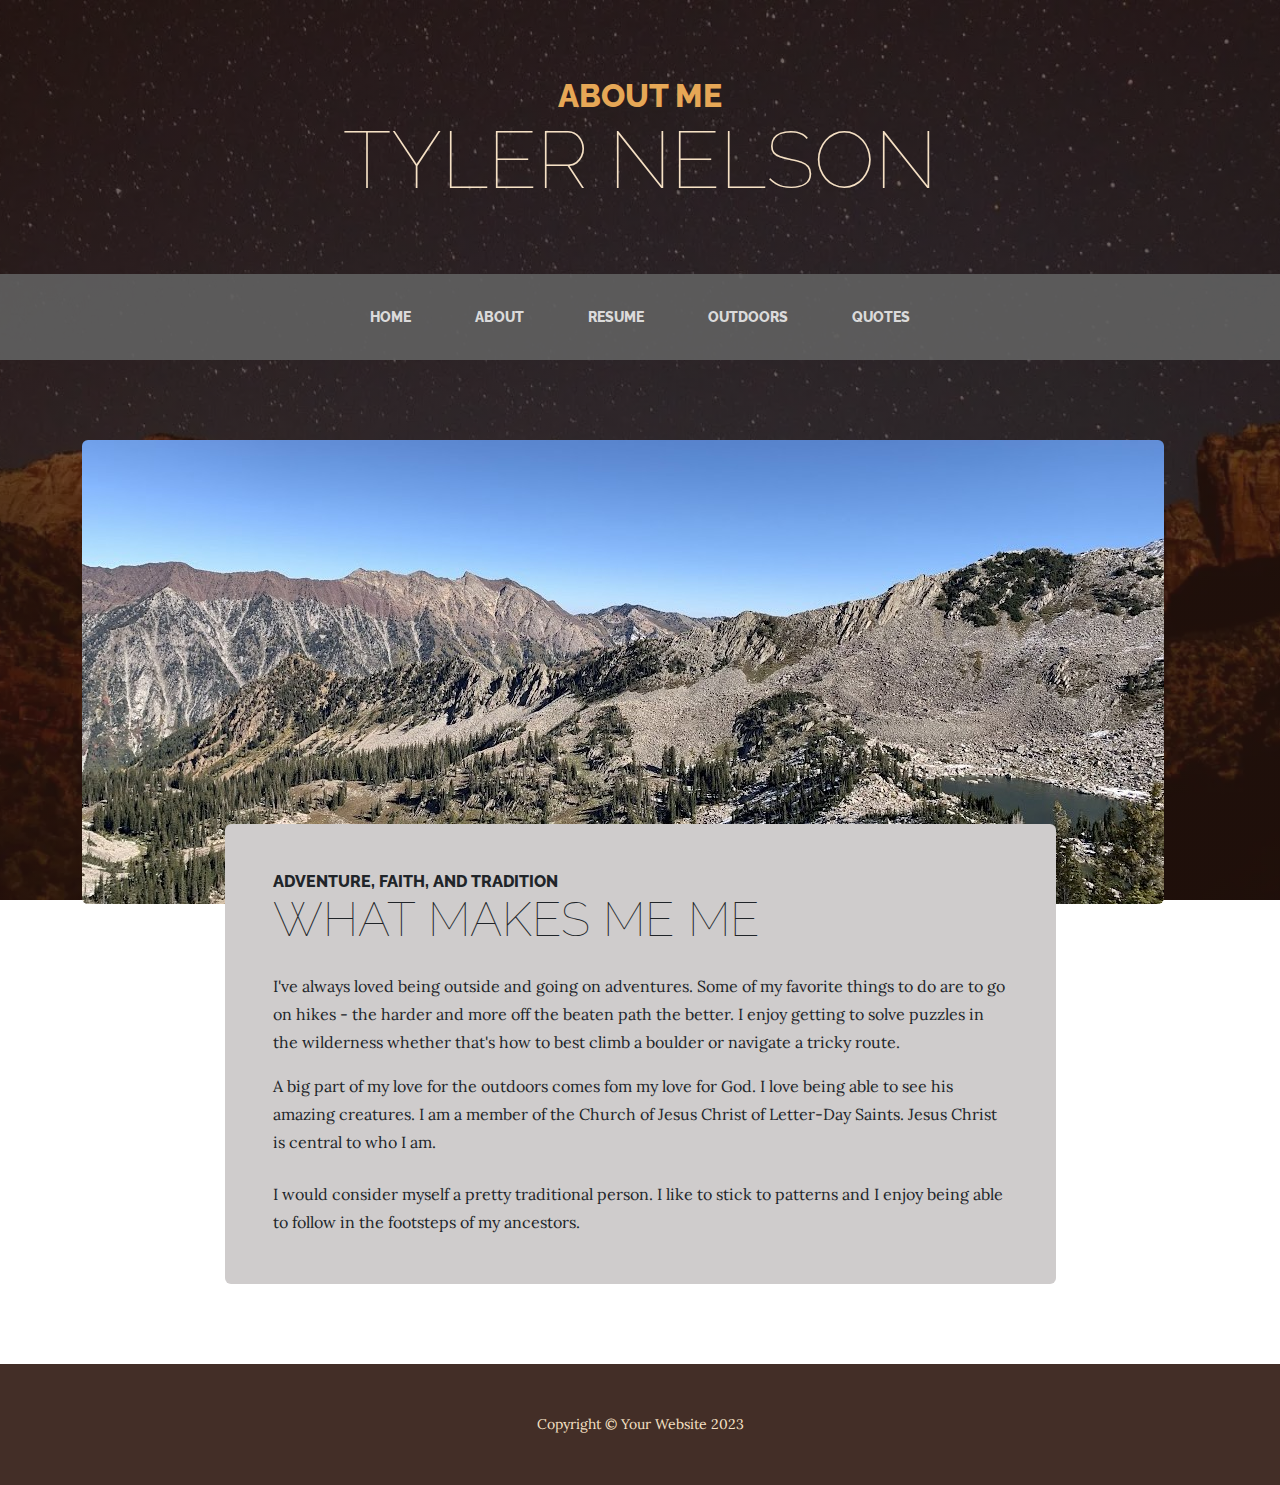
<file: about.html>
<!DOCTYPE html>
<html lang="en">
    <head>
        <meta charset="utf-8" />
        <meta name="viewport" content="width=device-width, initial-scale=1, shrink-to-fit=no" />
        <meta name="description" content="" />
        <meta name="author" content="" />
        <title>About - Tyler Nelson</title>
        <link rel="icon" type="image/x-icon" href="assets/favicon.ico" />
        <!-- Google fonts-->
        <link href="https://fonts.googleapis.com/css?family=Raleway:100,100i,200,200i,300,300i,400,400i,500,500i,600,600i,700,700i,800,800i,900,900i" rel="stylesheet" />
        <link href="https://fonts.googleapis.com/css?family=Lora:400,400i,700,700i" rel="stylesheet" />
        <!-- Core theme CSS (includes Bootstrap)-->
        <link href="css/styles.css" rel="stylesheet" />
    </head>
    <body>
        <header>
            <h1 class="site-heading text-center text-faded d-none d-lg-block">
                <span class="site-heading-upper text-primary mb-3">About Me</span>
                <span class="site-heading-lower">Tyler Nelson</span>
            </h1>
        </header>
        <!-- Navigation-->
        <nav class="navbar navbar-expand-lg navbar-dark py-lg-4" id="mainNav">
            <div class="container">
                <a class="navbar-brand text-uppercase fw-bold d-lg-none" href="index.html">Tyler Nelson</a>
                <button class="navbar-toggler" type="button" data-bs-toggle="collapse" data-bs-target="#navbarSupportedContent" aria-controls="navbarSupportedContent" aria-expanded="false" aria-label="Toggle navigation"><span class="navbar-toggler-icon"></span></button>
                <div class="collapse navbar-collapse" id="navbarSupportedContent">
                    <ul class="navbar-nav mx-auto">
                        <li class="nav-item px-lg-4"><a class="nav-link text-uppercase" href="index.html">Home</a></li>
                        <li class="nav-item px-lg-4"><a class="nav-link text-uppercase" href="about.html">About</a></li>
						<li class="nav-item px-lg-4"><a class="nav-link text-uppercase" href="resume.html">Resume</a></li>
                        <li class="nav-item px-lg-4"><a class="nav-link text-uppercase" href="outdoors.html">Outdoors</a></li>
                        <li class="nav-item px-lg-4"><a class="nav-link text-uppercase" href="quotes.html">Quotes</a></li>
                    </ul>
                </div>
            </div>
        </nav>
        <section class="page-section about-heading">
            <div class="container">
                <img class="img-fluid rounded about-heading-img mb-3 mb-lg-0" src="assets/img/lakes.jpg" alt="..." />
                <div class="about-heading-content">
                    <div class="row">
                        <div class="col-xl-9 col-lg-10 mx-auto">
                            <div class="bg-faded rounded p-5">
                                <h2 class="section-heading mb-4">
                                    <span class="section-heading-upper">Adventure, Faith, and Tradition</span>
                                    <span class="section-heading-lower">What Makes Me Me</span>
                                </h2>
                                <p>I've always loved being outside and going on adventures. Some of my favorite things to do are to go on hikes - the harder and more off the beaten path the better. I enjoy getting to solve puzzles in the wilderness whether that's how to best climb a boulder or navigate a tricky route.</p>
                                <p class="mb-0">
                                    A big part of my love for the outdoors comes fom my love for God. I love being able to see his amazing creatures. I am a member of the Church of Jesus Christ of Letter-Day Saints. Jesus Christ is central to who I am.
                                </p><br>
								<p class="mb-0">
									I would consider myself a pretty traditional person. I like to stick to patterns and I enjoy being able to follow in the footsteps of my ancestors.
								</p>
                            </div>
                        </div>
                    </div>
                </div>
            </div>
        </section>
        <footer class="footer text-faded text-center py-5">
            <div class="container"><p class="m-0 small">Copyright &copy; Your Website 2023</p></div>
        </footer>
        <!-- Bootstrap core JS-->
        <script src="https://cdn.jsdelivr.net/npm/bootstrap@5.2.3/dist/js/bootstrap.bundle.min.js"></script>
        <!-- Core theme JS-->
        <script src="js/scripts.js"></script>
    </body>
</html>
</file>
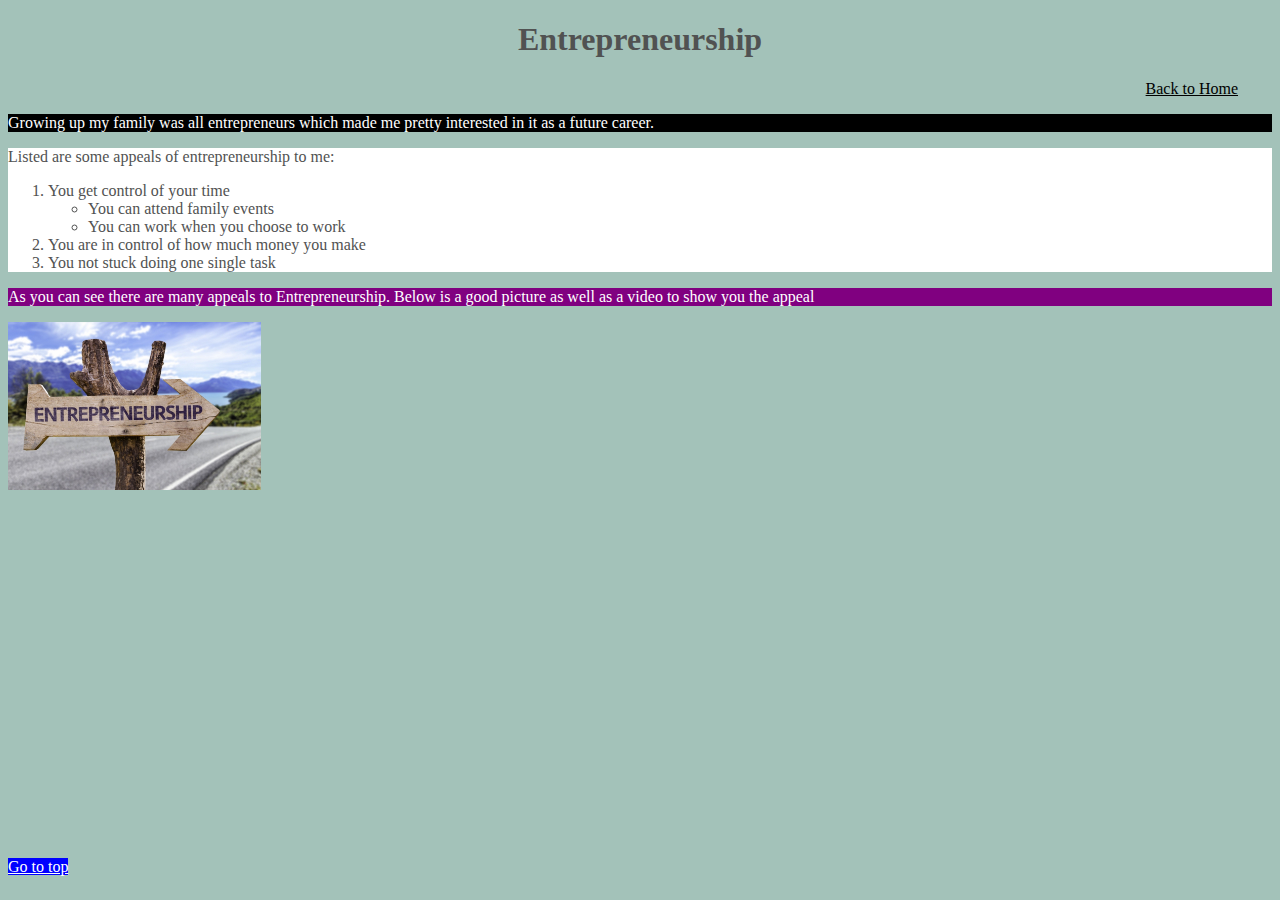
<file: entrepreneurship.html>
<!DOCTYPE html>
<html lang="en">
    <head>
        <meta charset="utf-8" />
        <meta name="viewport" content="width=device-width, initial-scale=1, shrink-to-fit=no" />
        <title>Entrepreneurship - Tyler Nelson</title>
        <link href="css/myStyles.css" rel="stylesheet" />
    </head>
    <body>
		
        <h1 id="top">
			Entrepreneurship
		</h1>
		<a href="index.html" class="navbar">Back to Home</a>
		<div class="div-1">
			<p>Growing up my family was all entrepreneurs which made me pretty interested in it as a future career.</p>
		</div>
		<div class="div-2">
			<p>Listed are some appeals of entrepreneurship to me:</p>
			<ol>
				<li>You get control of your time</li>
					<ul>
						<li>You can attend family events</li>
						<li>You can work when you choose to work</li>
					</ul>
				<li>You are in control of how much money you make</li>
				<li>You not stuck doing one single task</li>
			</ol>
		</div>
		<div class="div-3">
			<p>As you can see there are many appeals to Entrepreneurship. Below is a good picture as well as a video to show you the appeal</p>
		</div>

		<img src="assets/img/arrow.jpeg" width="20%" height="20%">
		<br>
		<iframe width="640" height="360" src="https://www.youtube.com/embed/Xcsp0486olY" title="What is Entrepreneurship" frameborder="0" allow="accelerometer; autoplay; clipboard-write; encrypted-media; gyroscope; picture-in-picture; web-share" allowfullscreen class="video"></iframe>


		<!-- Tableau Embed Code -->
		<div class='tableauPlaceholder' id='viz1702432512189' style='position: relative'>
			<noscript>
				<a href='https:&#47;&#47;www.tableau.com&#47;blog&#47;8-most-favorited-data-visualizations-tableau-public'>
					<img alt='viz_ ' src='https:&#47;&#47;public.tableau.com&#47;static&#47;images&#47;Sa&#47;SampleSuperstore-SalesPerformance&#47;viz_&#47;1_rss.png' style='border: none' />
				</a>
			</noscript>
			<object class='tableauViz'  style='display:none;'>
				<param name='host_url' value='https%3A%2F%2Fpublic.tableau.com%2F' /> 
				<param name='embed_code_version' value='3' /> <param name='site_root' value='' />
				<param name='name' value='SampleSuperstore-SalesPerformance&#47;viz_' />
				<param name='tabs' value='no' /><param name='toolbar' value='yes' />
				<param name='static_image' value='https:&#47;&#47;public.tableau.com&#47;static&#47;images&#47;Sa&#47;SampleSuperstore-SalesPerformance&#47;viz_&#47;1.png' /> 
				<param name='animate_transition' value='yes' /><param name='display_static_image' value='yes' />
				<param name='display_spinner' value='yes' />
				<param name='display_overlay' value='yes' /><param name='display_count' value='yes' />
				<param name='language' value='en-US' />
			</object>
		</div>                
		<script type='text/javascript'>                    
			var divElement = document.getElementById('viz1702432512189');                    
			var vizElement = divElement.getElementsByTagName('object')[0];                    
			vizElement.style.width='1300px';vizElement.style.height='1877px';                    
			var scriptElement = document.createElement('script');                    
			scriptElement.src = 'https://public.tableau.com/javascripts/api/viz_v1.js';                    
			vizElement.parentNode.insertBefore(scriptElement, vizElement);                
		</script>
		<a href="#top" class="anchor">Go to top</a>
    </body>
</html>
</file>
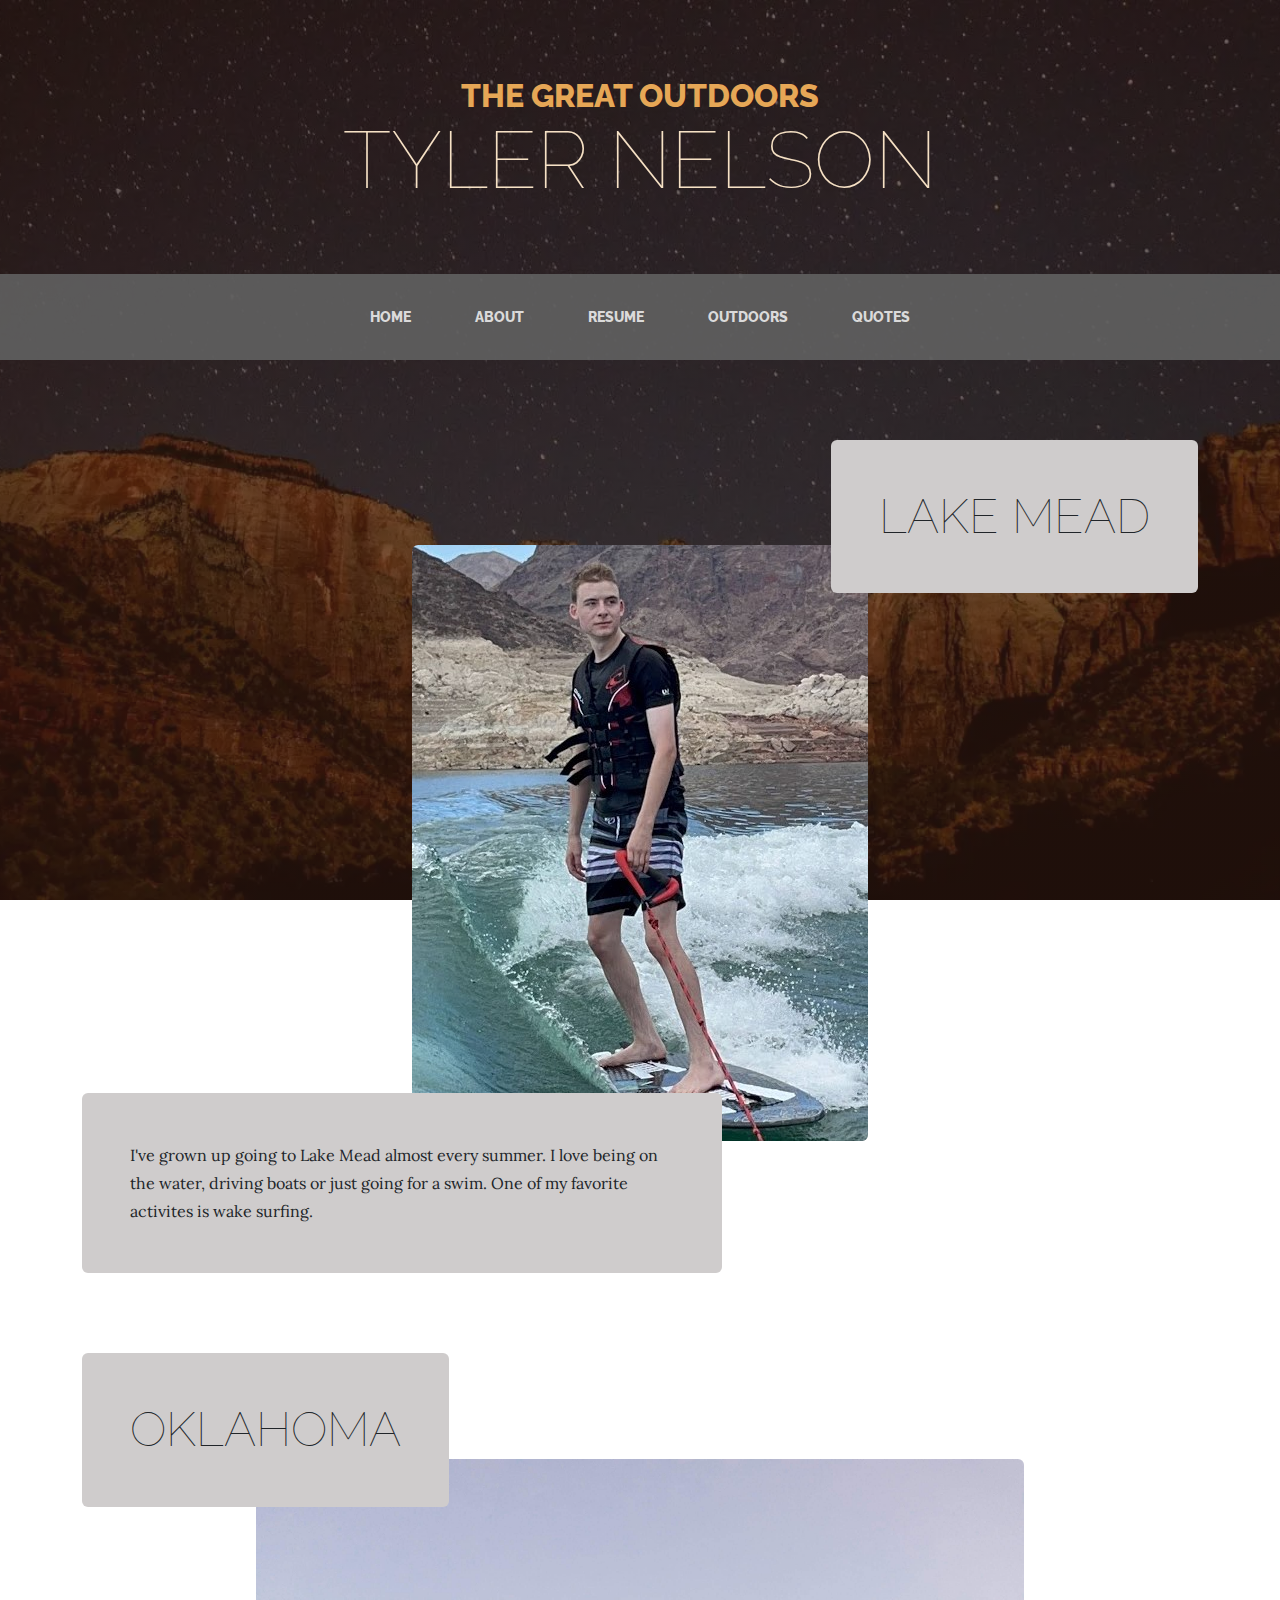
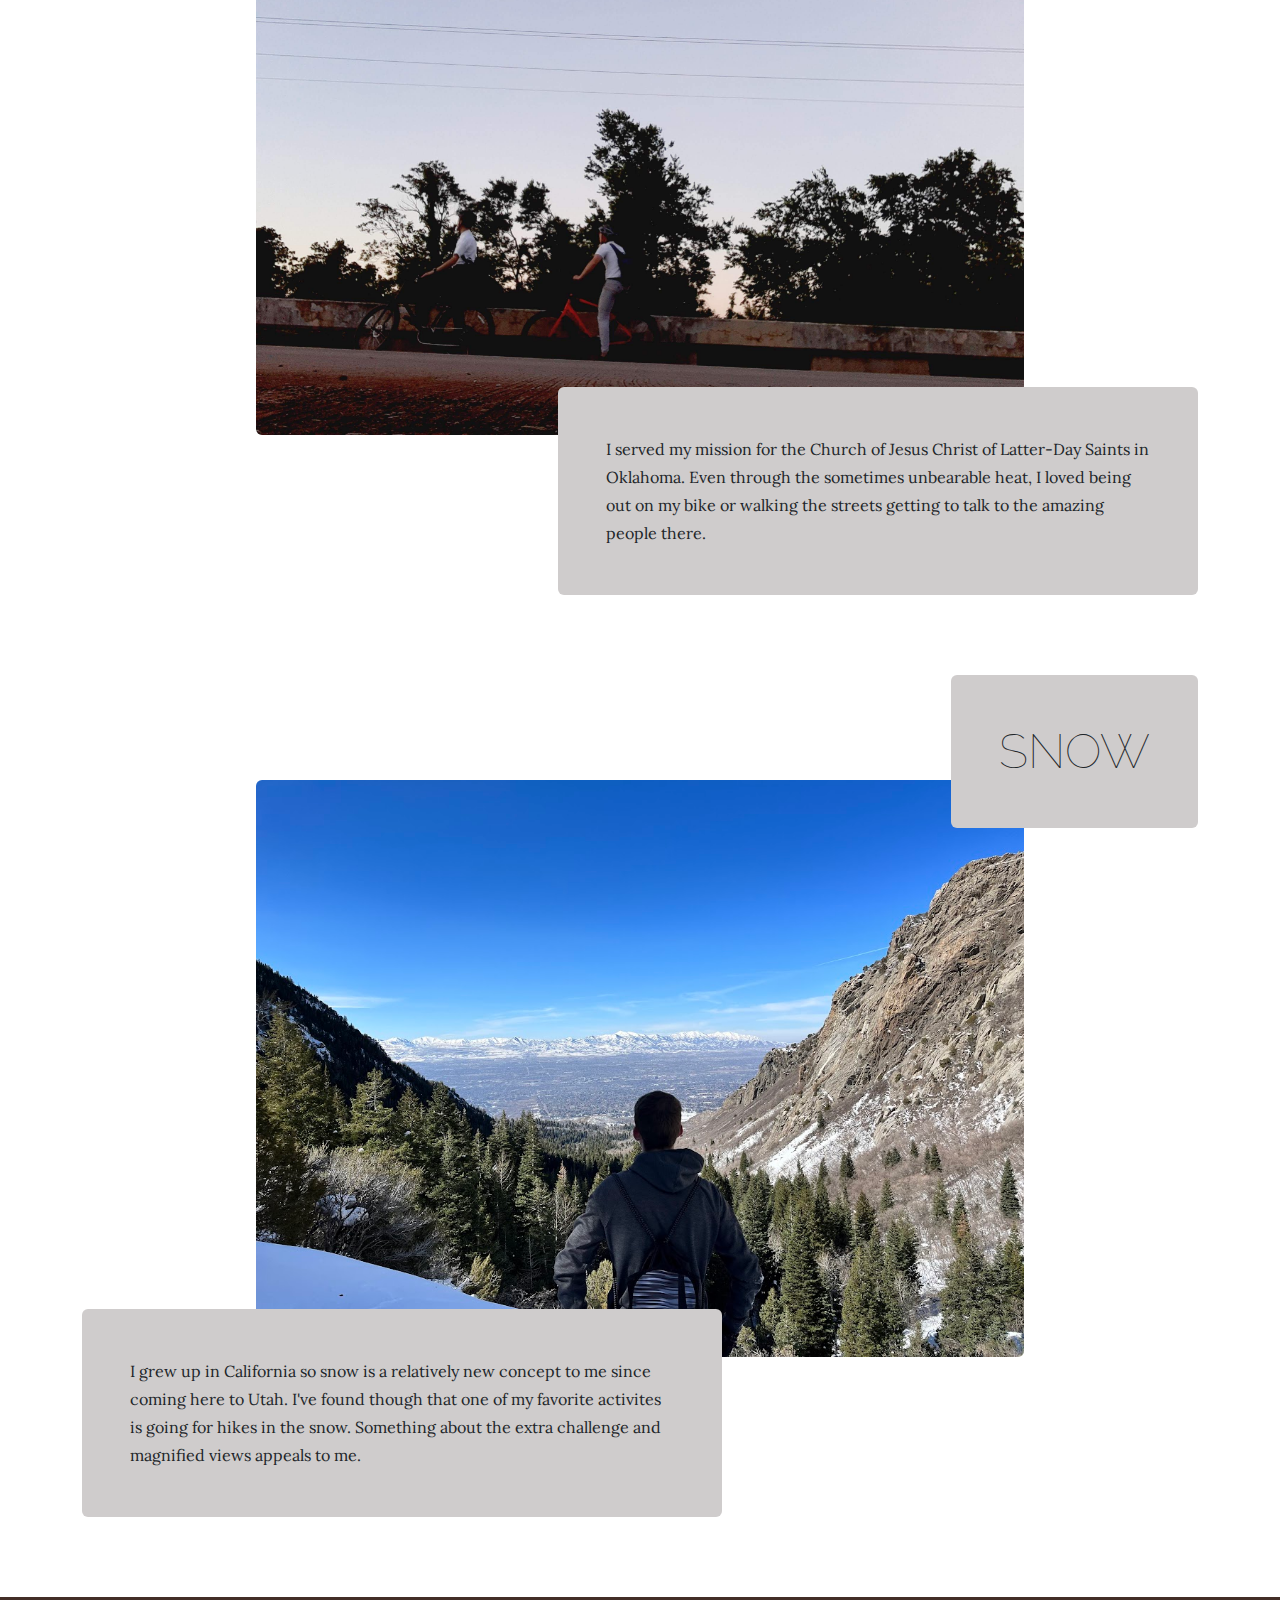
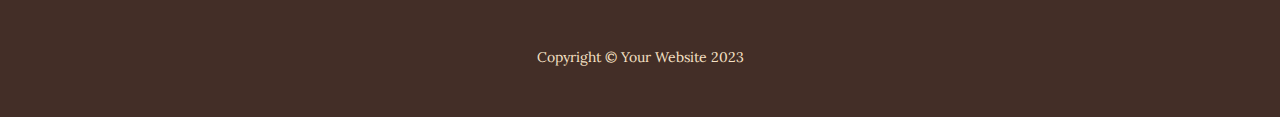
<file: outdoors.html>
<!DOCTYPE html>
<html lang="en">
    <head>
        <meta charset="utf-8" />
        <meta name="viewport" content="width=device-width, initial-scale=1, shrink-to-fit=no" />
        <meta name="description" content="" />
        <meta name="author" content="" />
        <title>Outdoors - Tyler Nelson</title>
        <link rel="icon" type="image/x-icon" href="assets/favicon.ico" />
        <!-- Google fonts-->
        <link href="https://fonts.googleapis.com/css?family=Raleway:100,100i,200,200i,300,300i,400,400i,500,500i,600,600i,700,700i,800,800i,900,900i" rel="stylesheet" />
        <link href="https://fonts.googleapis.com/css?family=Lora:400,400i,700,700i" rel="stylesheet" />
        <!-- Core theme CSS (includes Bootstrap)-->
        <link href="css/styles.css" rel="stylesheet" />
    </head>
    <body>
        <header>
            <h1 class="site-heading text-center text-faded d-none d-lg-block">
                <span class="site-heading-upper text-primary mb-3">The Great Outdoors</span>
                <span class="site-heading-lower">Tyler Nelson</span>
            </h1>
        </header>
        <!-- Navigation-->
        <nav class="navbar navbar-expand-lg navbar-dark py-lg-4" id="mainNav">
            <div class="container">
                <a class="navbar-brand text-uppercase fw-bold d-lg-none" href="index.html">Tyler Nelson</a>
                <button class="navbar-toggler" type="button" data-bs-toggle="collapse" data-bs-target="#navbarSupportedContent" aria-controls="navbarSupportedContent" aria-expanded="false" aria-label="Toggle navigation"><span class="navbar-toggler-icon"></span></button>
                <div class="collapse navbar-collapse" id="navbarSupportedContent">
                    <ul class="navbar-nav mx-auto">
                        <li class="nav-item px-lg-4"><a class="nav-link text-uppercase" href="index.html">Home</a></li>
                        <li class="nav-item px-lg-4"><a class="nav-link text-uppercase" href="about.html">About</a></li>
						<li class="nav-item px-lg-4"><a class="nav-link text-uppercase" href="resume.html">Resume</a></li>
                        <li class="nav-item px-lg-4"><a class="nav-link text-uppercase" href="outdoors.html">Outdoors</a></li>
                        <li class="nav-item px-lg-4"><a class="nav-link text-uppercase" href="quotes.html">Quotes</a></li>
                    </ul>
                </div>
            </div>
        </nav>
        <section class="page-section">
            <div class="container">
                <div class="product-item">
                    <div class="product-item-title d-flex">
                        <div class="bg-faded p-5 d-flex ms-auto rounded">
                            <h2 class="section-heading mb-0">
  
                                <span class="section-heading-lower">Lake Mead</span>
                            </h2>
                        </div>
                    </div>
                    <img class="product-item-img mx-auto d-flex rounded img-fluid mb-3 mb-lg-0" src="assets/img/surfing.jpg" alt="..." />
                    <div class="product-item-description d-flex me-auto">
                        <div class="bg-faded p-5 rounded"><p class="mb-0">I've grown up going to Lake Mead almost every summer. I love being on the water, driving boats or just going for a swim. One of my favorite activites is wake surfing.</p></div>
                    </div>
                </div>
            </div>
        </section>
        <section class="page-section">
            <div class="container">
                <div class="product-item">
                    <div class="product-item-title d-flex">
                        <div class="bg-faded p-5 d-flex me-auto rounded">
                            <h2 class="section-heading mb-0">
                                <span class="section-heading-lower">Oklahoma</span>
                            </h2>
                        </div>
                    </div>
                    <img class="product-item-img mx-auto d-flex rounded img-fluid mb-3 mb-lg-0" src="assets/img/20220527_203656.jpg" alt="..." />
                    <div class="product-item-description d-flex ms-auto">
                        <div class="bg-faded p-5 rounded"><p class="mb-0">I served my mission for the Church of Jesus Christ of Latter-Day Saints in Oklahoma. Even through the sometimes unbearable heat, I loved being out on my bike or walking the streets getting to talk to the amazing people there.</p></div>
                    </div>
                </div>
            </div>
        </section>
        <section class="page-section">
            <div class="container">
                <div class="product-item">
                    <div class="product-item-title d-flex">
                        <div class="bg-faded p-5 d-flex ms-auto rounded">
                            <h2 class="section-heading mb-0">
                                <span class="section-heading-lower">Snow</span>
                            </h2>
                        </div>
                    </div>
                    <img class="product-item-img mx-auto d-flex rounded img-fluid mb-3 mb-lg-0" src="assets/img/hike.jpg" alt="..." />
                    <div class="product-item-description d-flex me-auto">
                        <div class="bg-faded p-5 rounded"><p class="mb-0">I grew up in California so snow is a relatively new concept to me since coming here to Utah. I've found though that one of my favorite activites is going for hikes in the snow. Something about the extra challenge and magnified views appeals to me.</p></div>
                    </div>
                </div>
            </div>
        </section>
        <footer class="footer text-faded text-center py-5">
            <div class="container"><p class="m-0 small">Copyright &copy; Your Website 2023</p></div>
        </footer>
        <!-- Bootstrap core JS-->
        <script src="https://cdn.jsdelivr.net/npm/bootstrap@5.2.3/dist/js/bootstrap.bundle.min.js"></script>
        <!-- Core theme JS-->
        <script src="js/scripts.js"></script>
    </body>
</html>
</file>
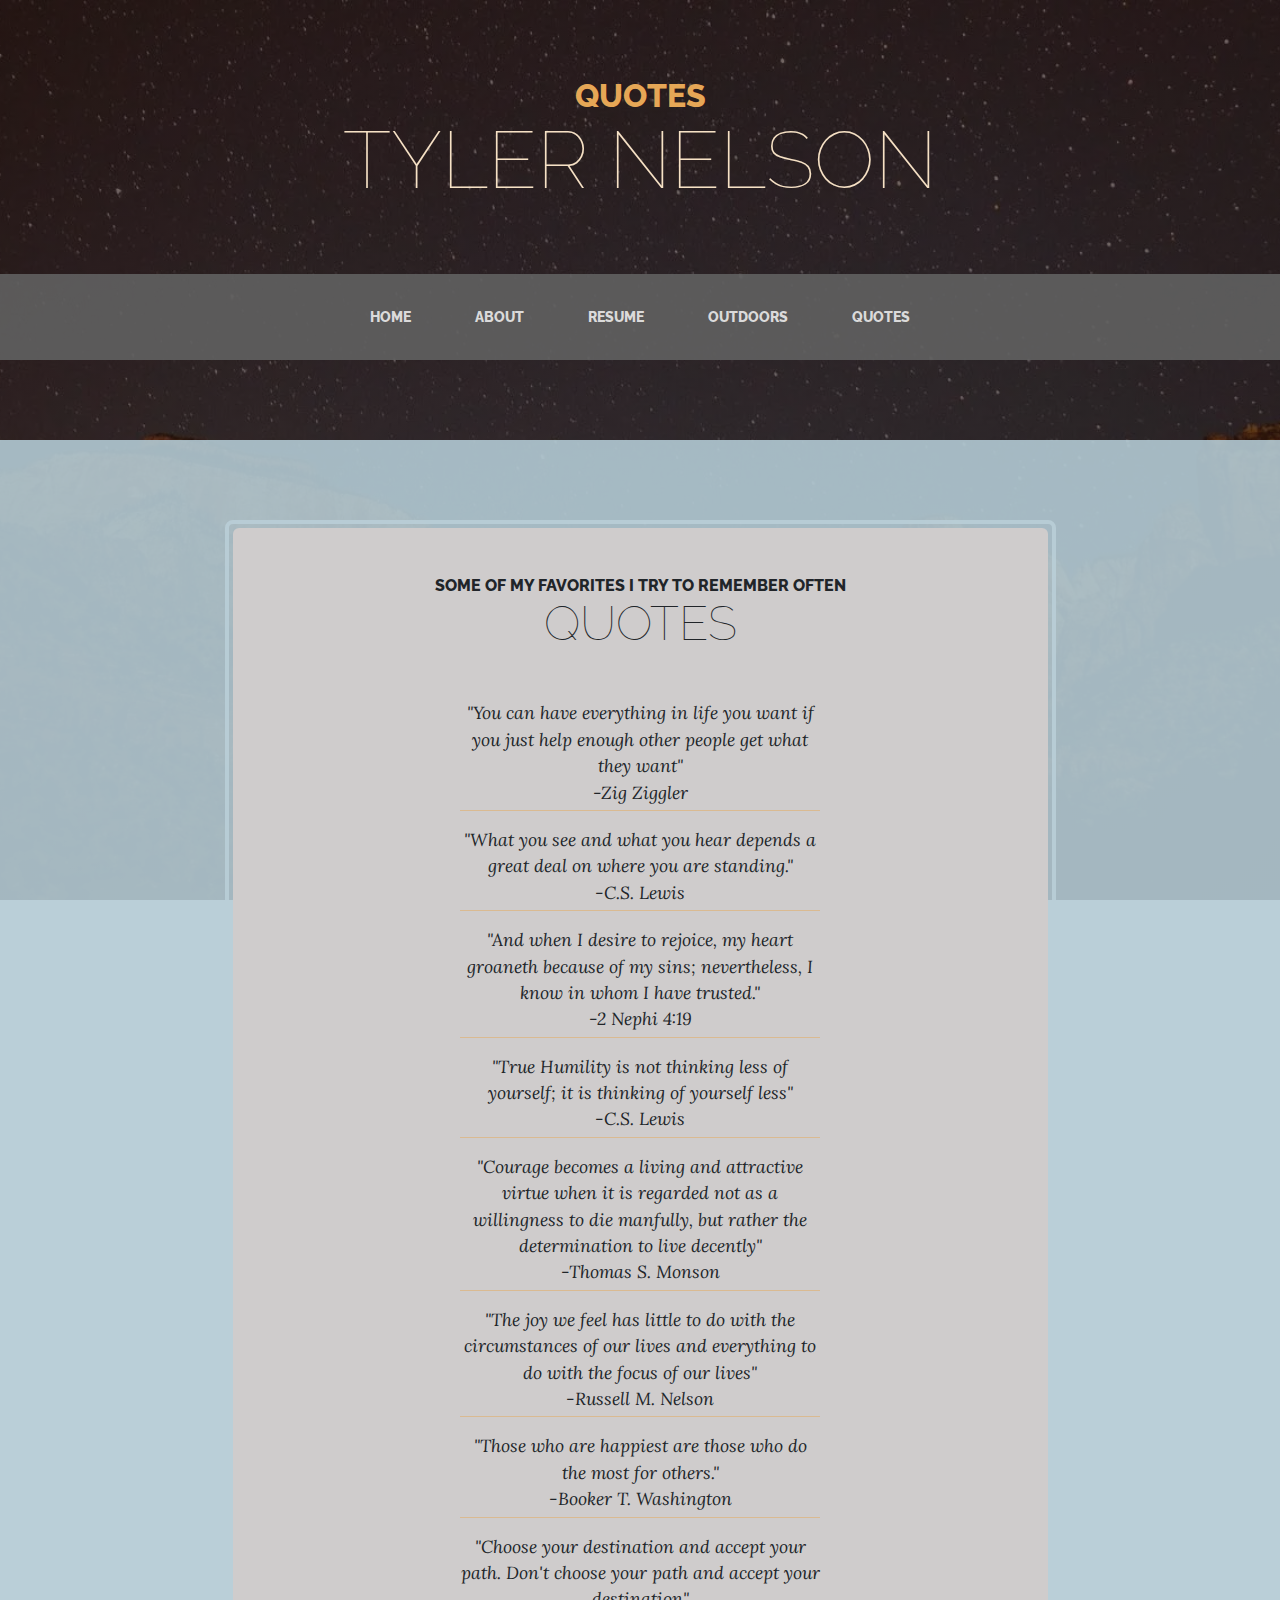
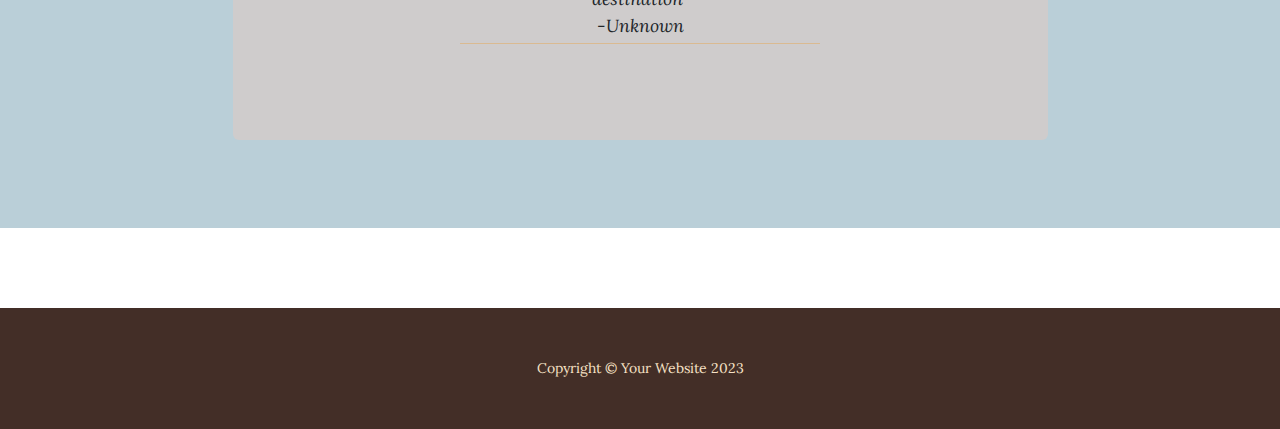
<file: quotes.html>
<!DOCTYPE html>
<html lang="en">
    <head>
        <meta charset="utf-8" />
        <meta name="viewport" content="width=device-width, initial-scale=1, shrink-to-fit=no" />
        <meta name="description" content="" />
        <meta name="author" content="" />
        <title>Quotes - Tyler Nelson</title>
        <link rel="icon" type="image/x-icon" href="assets/favicon.ico" />
        <!-- Google fonts-->
        <link href="https://fonts.googleapis.com/css?family=Raleway:100,100i,200,200i,300,300i,400,400i,500,500i,600,600i,700,700i,800,800i,900,900i" rel="stylesheet" />
        <link href="https://fonts.googleapis.com/css?family=Lora:400,400i,700,700i" rel="stylesheet" />
        <!-- Core theme CSS (includes Bootstrap)-->
        <link href="css/styles.css" rel="stylesheet" />
    </head>
    <body>
        <header>
            <h1 class="site-heading text-center text-faded d-none d-lg-block">
                <span class="site-heading-upper text-primary mb-3">Quotes</span>
                <span class="site-heading-lower">Tyler Nelson</span>
            </h1>
        </header>
        <!-- Navigation-->
        <nav class="navbar navbar-expand-lg navbar-dark py-lg-4" id="mainNav">
            <div class="container">
                <a class="navbar-brand text-uppercase fw-bold d-lg-none" href="index.html">Tyler Nelson</a>
                <button class="navbar-toggler" type="button" data-bs-toggle="collapse" data-bs-target="#navbarSupportedContent" aria-controls="navbarSupportedContent" aria-expanded="false" aria-label="Toggle navigation"><span class="navbar-toggler-icon"></span></button>
                <div class="collapse navbar-collapse" id="navbarSupportedContent">
                    <ul class="navbar-nav mx-auto">
                        <li class="nav-item px-lg-4"><a class="nav-link text-uppercase" href="index.html">Home</a></li>
                        <li class="nav-item px-lg-4"><a class="nav-link text-uppercase" href="about.html">About</a></li>
						<li class="nav-item px-lg-4"><a class="nav-link text-uppercase" href="resume.html">Resume</a></li>
                        <li class="nav-item px-lg-4"><a class="nav-link text-uppercase" href="outdoors.html">Outdoors</a></li>
                        <li class="nav-item px-lg-4"><a class="nav-link text-uppercase" href="quotes.html">Quotes</a></li>
                    </ul>
                </div>
            </div>
        </nav>
        <section class="page-section cta">
            <div class="container">
                <div class="row">
                    <div class="col-xl-9 mx-auto">
                        <div class="cta-inner bg-faded text-center rounded">
                            <h2 class="section-heading mb-5">
                                <span class="section-heading-upper">Some of my Favorites I try to Remember Often</span>
                                <span class="section-heading-lower">Quotes</span>
                            </h2>
                            <ul class="list-unstyled list-hours mb-5 text-left mx-auto">
                                <li class="list-unstyled-item list-hours-item d-flex">
                                    "You can have everything in life you want if you just help enough other people get what they want"<br>-Zig Ziggler
                                </li>
                                <li class="list-unstyled-item list-hours-item d-flex">
                                    "What you see and what you hear depends a great deal on where you are standing."<br>-C.S. Lewis
                                </li>
                                <li class="list-unstyled-item list-hours-item d-flex">
                                    "And when I desire to rejoice, my heart groaneth because of my sins; nevertheless, I know in whom I have trusted."<br>-2 Nephi 4:19
                                </li>
                                <li class="list-unstyled-item list-hours-item d-flex">
                                    "True Humility is not thinking less of yourself; it is thinking of yourself less"<br>-C.S. Lewis
                                </li>
                                <li class="list-unstyled-item list-hours-item d-flex">
                                    "Courage becomes a living and attractive virtue when it is regarded not as a willingness to die manfully, but rather the determination to live decently"<br>-Thomas S. Monson
                                </li>
                                <li class="list-unstyled-item list-hours-item d-flex">
                                    "The joy we feel has little to do with the circumstances of our lives and everything to do with the focus of our lives"<br>-Russell M. Nelson
                                </li>
                                <li class="list-unstyled-item list-hours-item d-flex">
                                    "Those who are happiest are those who do the most for others."<br>-Booker T. Washington
                                </li>
								<li class="list-unstyled-item list-hours-item d-flex">
									"Choose your destination and accept your path. Don't choose your path and accept your destination"<br>-Unknown
								</li>
                            </ul>
                        </div>
                    </div>
                </div>
            </div>
        </section>

        <footer class="footer text-faded text-center py-5">
            <div class="container"><p class="m-0 small">Copyright &copy; Your Website 2023</p></div>
        </footer>
        <!-- Bootstrap core JS-->
        <script src="https://cdn.jsdelivr.net/npm/bootstrap@5.2.3/dist/js/bootstrap.bundle.min.js"></script>
        <!-- Core theme JS-->
      <!--  <script src="js/scripts.js"></script> -->
    </body>
</html>
</file>
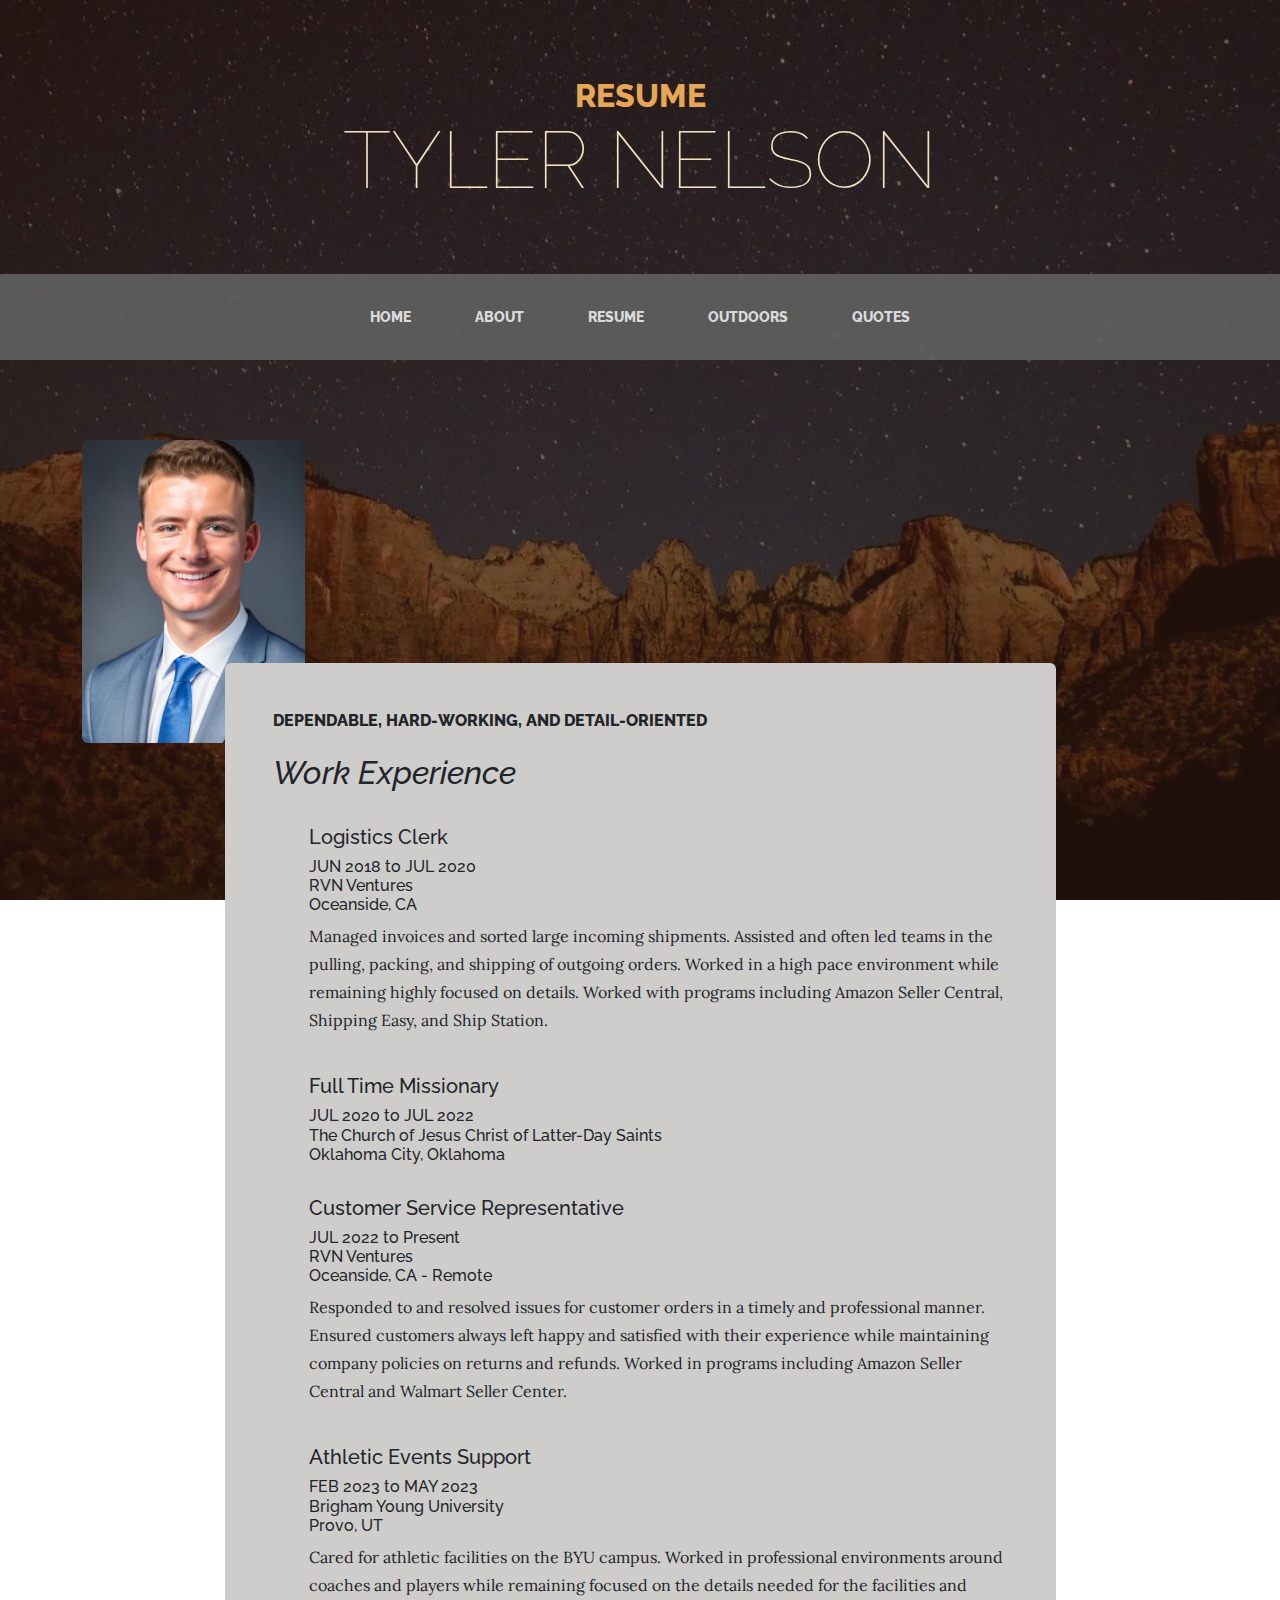
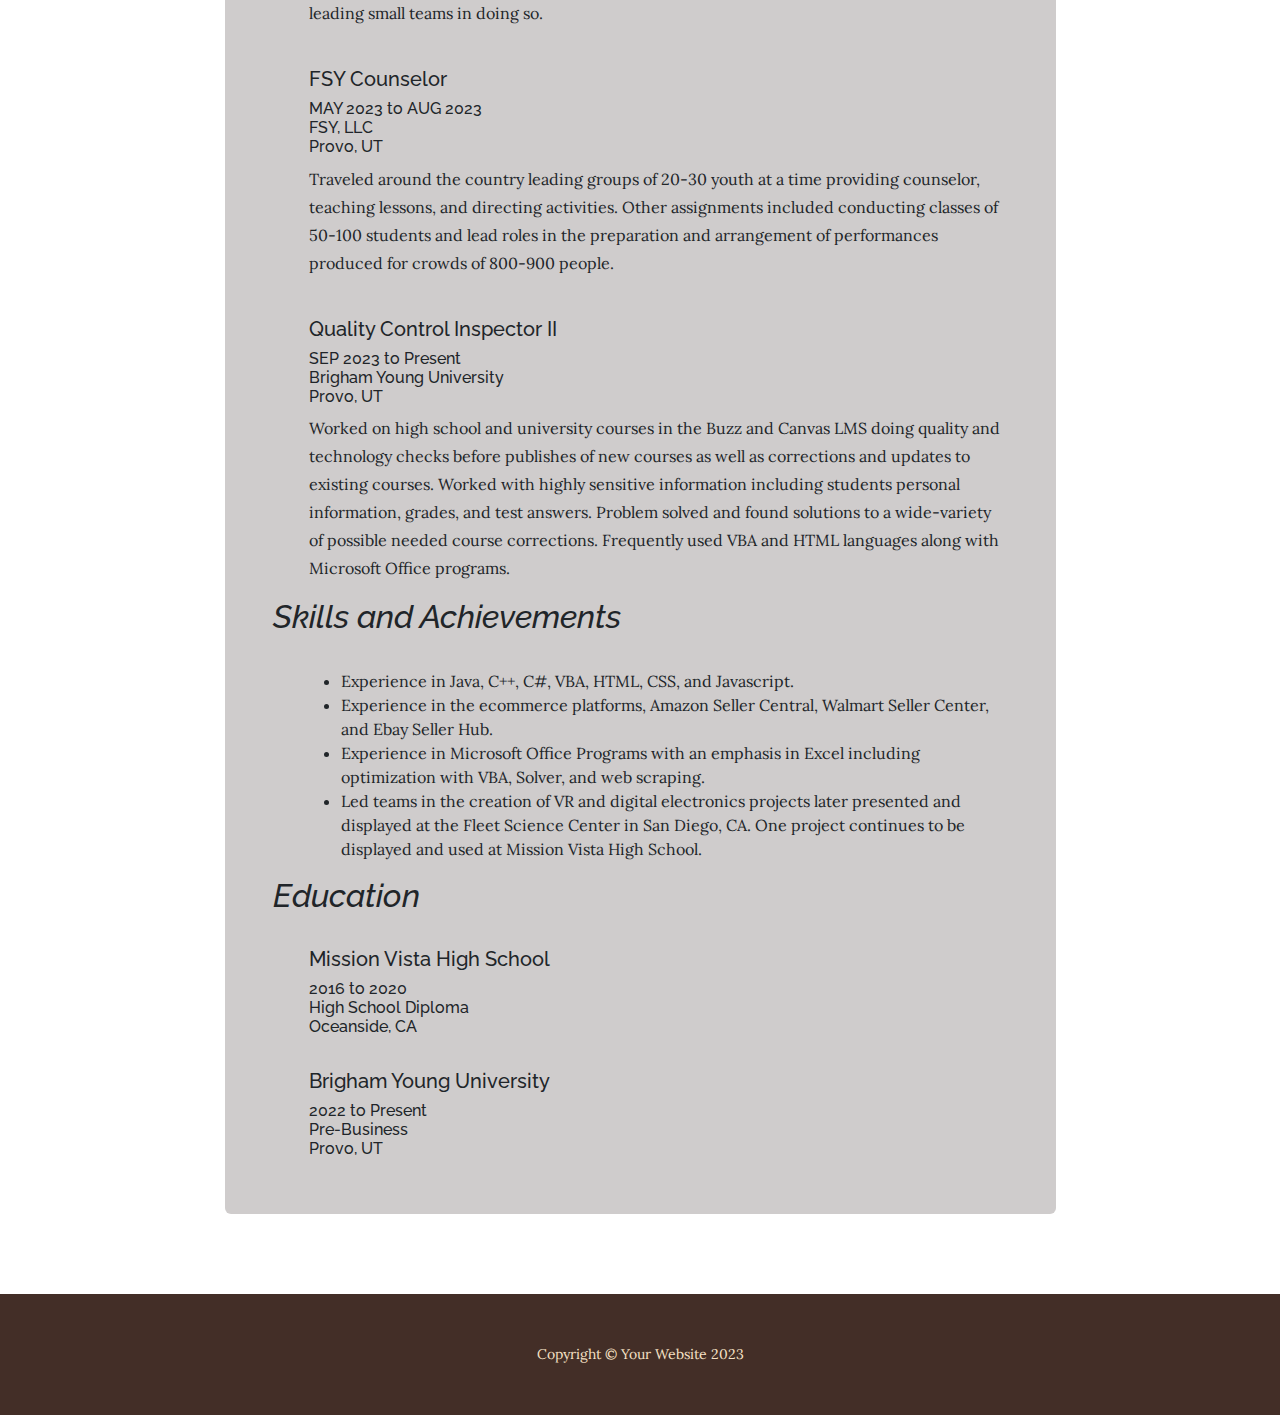
<file: resume.html>
<!DOCTYPE html>
<html lang="en">
    <head>
        <meta charset="utf-8" />
        <meta name="viewport" content="width=device-width, initial-scale=1, shrink-to-fit=no" />
        <meta name="description" content="" />
        <meta name="author" content="" />
        <title>Resume - Tyler Nelson</title>
        <link rel="icon" type="image/x-icon" href="assets/favicon.ico" />
        <!-- Google fonts-->
        <link href="https://fonts.googleapis.com/css?family=Raleway:100,100i,200,200i,300,300i,400,400i,500,500i,600,600i,700,700i,800,800i,900,900i" rel="stylesheet" />
        <link href="https://fonts.googleapis.com/css?family=Lora:400,400i,700,700i" rel="stylesheet" />
        <!-- Core theme CSS (includes Bootstrap)-->
        <link href="css/styles.css" rel="stylesheet" />
    </head>
    <body>
        <header>
            <h1 class="site-heading text-center text-faded d-none d-lg-block">
                <span class="site-heading-upper text-primary mb-3">Resume</span>
                <span class="site-heading-lower">Tyler Nelson</span>
            </h1>
        </header>
        <!-- Navigation-->
        <nav class="navbar navbar-expand-lg navbar-dark py-lg-4" id="mainNav">
            <div class="container">
                <a class="navbar-brand text-uppercase fw-bold d-lg-none" href="index.html">Tyler Nelson</a>
                <button class="navbar-toggler" type="button" data-bs-toggle="collapse" data-bs-target="#navbarSupportedContent" aria-controls="navbarSupportedContent" aria-expanded="false" aria-label="Toggle navigation"><span class="navbar-toggler-icon"></span></button>
                <div class="collapse navbar-collapse" id="navbarSupportedContent">
                    <ul class="navbar-nav mx-auto">
                        <li class="nav-item px-lg-4"><a class="nav-link text-uppercase" href="index.html">Home</a></li>
                        <li class="nav-item px-lg-4"><a class="nav-link text-uppercase" href="about.html">About</a></li>
						<li class="nav-item px-lg-4"><a class="nav-link text-uppercase" href="resume.html">Resume</a></li>
                        <li class="nav-item px-lg-4"><a class="nav-link text-uppercase" href="outdoors.html">Outdoors</a></li>
                        <li class="nav-item px-lg-4"><a class="nav-link text-uppercase" href="quotes.html">Quotes</a></li>
                    </ul>
                </div>
            </div>
        </nav>
        <section class="page-section about-heading">
            <div class="container">
                <img class="img-fluid rounded about-heading-img mb-3 mb-lg-0" src="assets/img/IMG_5087.jpg" alt="..." width="20%" height="20%"/>
                <div class="about-heading-content">
                    <div class="row">
                        <div class="col-xl-9 col-lg-10 mx-auto">
                            <div class="bg-faded rounded p-5">
                                <h2 class="section-heading mb-4">
                                    <span class="section-heading-upper">Dependable, Hard-Working, and Detail-Oriented</span>
                                    <span class="section-heading-lower"></span>
                                </h2>
								<h2>
									<span class="section-heading-upper"><em>Work Experience</em></span>
								</h2>
								<br>
								<div style="padding-left:5%;">
									<h5>
										Logistics Clerk
									</h5>
									<h6>JUN 2018 to JUL 2020<br>
										RVN Ventures<br>
										Oceanside, CA
									</h6>
									<p>
										Managed invoices and sorted large incoming shipments. Assisted and often led teams in the pulling, packing, and shipping of outgoing orders. Worked in a high pace environment while remaining highly focused on details. Worked with programs including Amazon Seller Central, Shipping Easy, and Ship Station. 
									</p>
								</div>
								<br>
								<div style="padding-left:5%;">
									<h5>
										Full Time Missionary
									</h5>
									<h6>JUL 2020 to JUL 2022 <br>
										The Church of Jesus Christ of Latter-Day Saints<br>
										Oklahoma City, Oklahoma
									</h6>
								</div>
								<br>
								<div style="padding-left:5%;">
									<h5>
										Customer Service Representative
									</h5>
									<h6>JUL 2022 to Present<br>
										RVN Ventures<br>
										Oceanside, CA - Remote
									</h6>
									<p>
										Responded to and resolved issues for customer orders in a timely and professional manner. Ensured customers always left happy and satisfied with their experience while maintaining company policies on returns and refunds. Worked in programs including Amazon Seller Central and Walmart Seller Center. 
									</p>
								</div>
								<br>
								<div style="padding-left:5%;">
									<h5>
										Athletic Events Support
									</h5>
									<h6>FEB 2023 to MAY 2023<br>
										Brigham Young University<br>
										Provo, UT
									</h6>
									<p>
										Cared for athletic facilities on the BYU campus. Worked in professional environments around coaches and players while remaining focused on the details needed for the facilities and leading small teams in doing so.
									</p>
								</div>
								<br>
								<div style="padding-left:5%;">
									<h5>
										FSY Counselor
									</h5>
									<h6>MAY 2023 to AUG 2023<br>
										FSY, LLC<br>
										Provo, UT
									</h6>
									<p>
										Traveled around the country leading groups of 20-30 youth at a time providing counselor, teaching lessons, and directing activities. Other assignments included conducting classes of 50-100 students and lead roles in the preparation and arrangement of performances produced for crowds of 800-900 people. 								
									</p>
								</div>
								<br>
								<div style="padding-left:5%;">
									<h5>
										Quality Control Inspector II
									</h5>
									<h6>SEP 2023 to Present<br>
										Brigham Young University<br>
										Provo, UT
									</h6>
									<p>
										Worked on high school and university courses in the Buzz and Canvas LMS doing quality and technology checks before publishes of new courses as well as corrections and updates to existing courses. Worked with highly sensitive information including students personal information, grades, and test answers. Problem solved and found solutions to a wide-variety of possible needed course corrections. Frequently used VBA and HTML languages along with Microsoft Office programs. 								
									</p>
								</div>
								<h2>
									<span class="section-heading-upper"><em>Skills and Achievements</em></span>
								</h2>
								<br>
								<div style="padding-left:5%;">
									<ul>
										<li>Experience in Java, C++, C#, VBA, HTML, CSS, and Javascript.</li>
										<li>Experience in the ecommerce platforms, Amazon Seller Central, Walmart Seller Center, and Ebay Seller Hub.</li>
										<li>Experience in Microsoft Office Programs with an emphasis in Excel including optimization with VBA, Solver, and web scraping.</li>
										<li>Led teams in the creation of VR and digital electronics projects later presented and displayed at the Fleet Science Center in San Diego, CA. One project continues to be displayed and used at Mission Vista High School.</li>
										
									</ul>
								</div>
								<h2>
									<span class="section-heading-upper"><em>Education</em></span>
								</h2>
								<br>
								<div style="padding-left:5%;">
									<h5>
										Mission Vista High School
									</h5>
									<h6>2016 to 2020 <br>
										High School Diploma<br>
										Oceanside, CA
									</h6>
								</div>
								<br>
								<div style="padding-left:5%;">
									<h5>
										Brigham Young University 
									</h5>
									<h6>2022 to Present<br>
										Pre-Business<br>
										Provo, UT 
									</h6>
								</div>
                            </div>
                        </div>
                    </div>
                </div>
            </div>
        </section>
        <footer class="footer text-faded text-center py-5">
            <div class="container"><p class="m-0 small">Copyright &copy; Your Website 2023</p></div>
        </footer>
        <!-- Bootstrap core JS-->
        <script src="https://cdn.jsdelivr.net/npm/bootstrap@5.2.3/dist/js/bootstrap.bundle.min.js"></script>
        <!-- Core theme JS-->
        <script src="js/scripts.js"></script>
    </body>
</html>
</file>
<file: css/myStyles.css>
body {
	background-color: #a3c2b9;
	color: #515252;
	font-family:Times New Roman;
}

h1 {
	text-align:center;
}

.navbar {
	padding-left:90%;
	color:black;
}

.video {
	padding-left:25%;
}

.div-1 {
	background-color:black;
	color:white;
}

.div-2 {
	background-color:white;
}

.div-3 {
	background-color:purple;
	color:white;
}
.anchor {
	background-color:blue;
	color:white;
}
</file>
